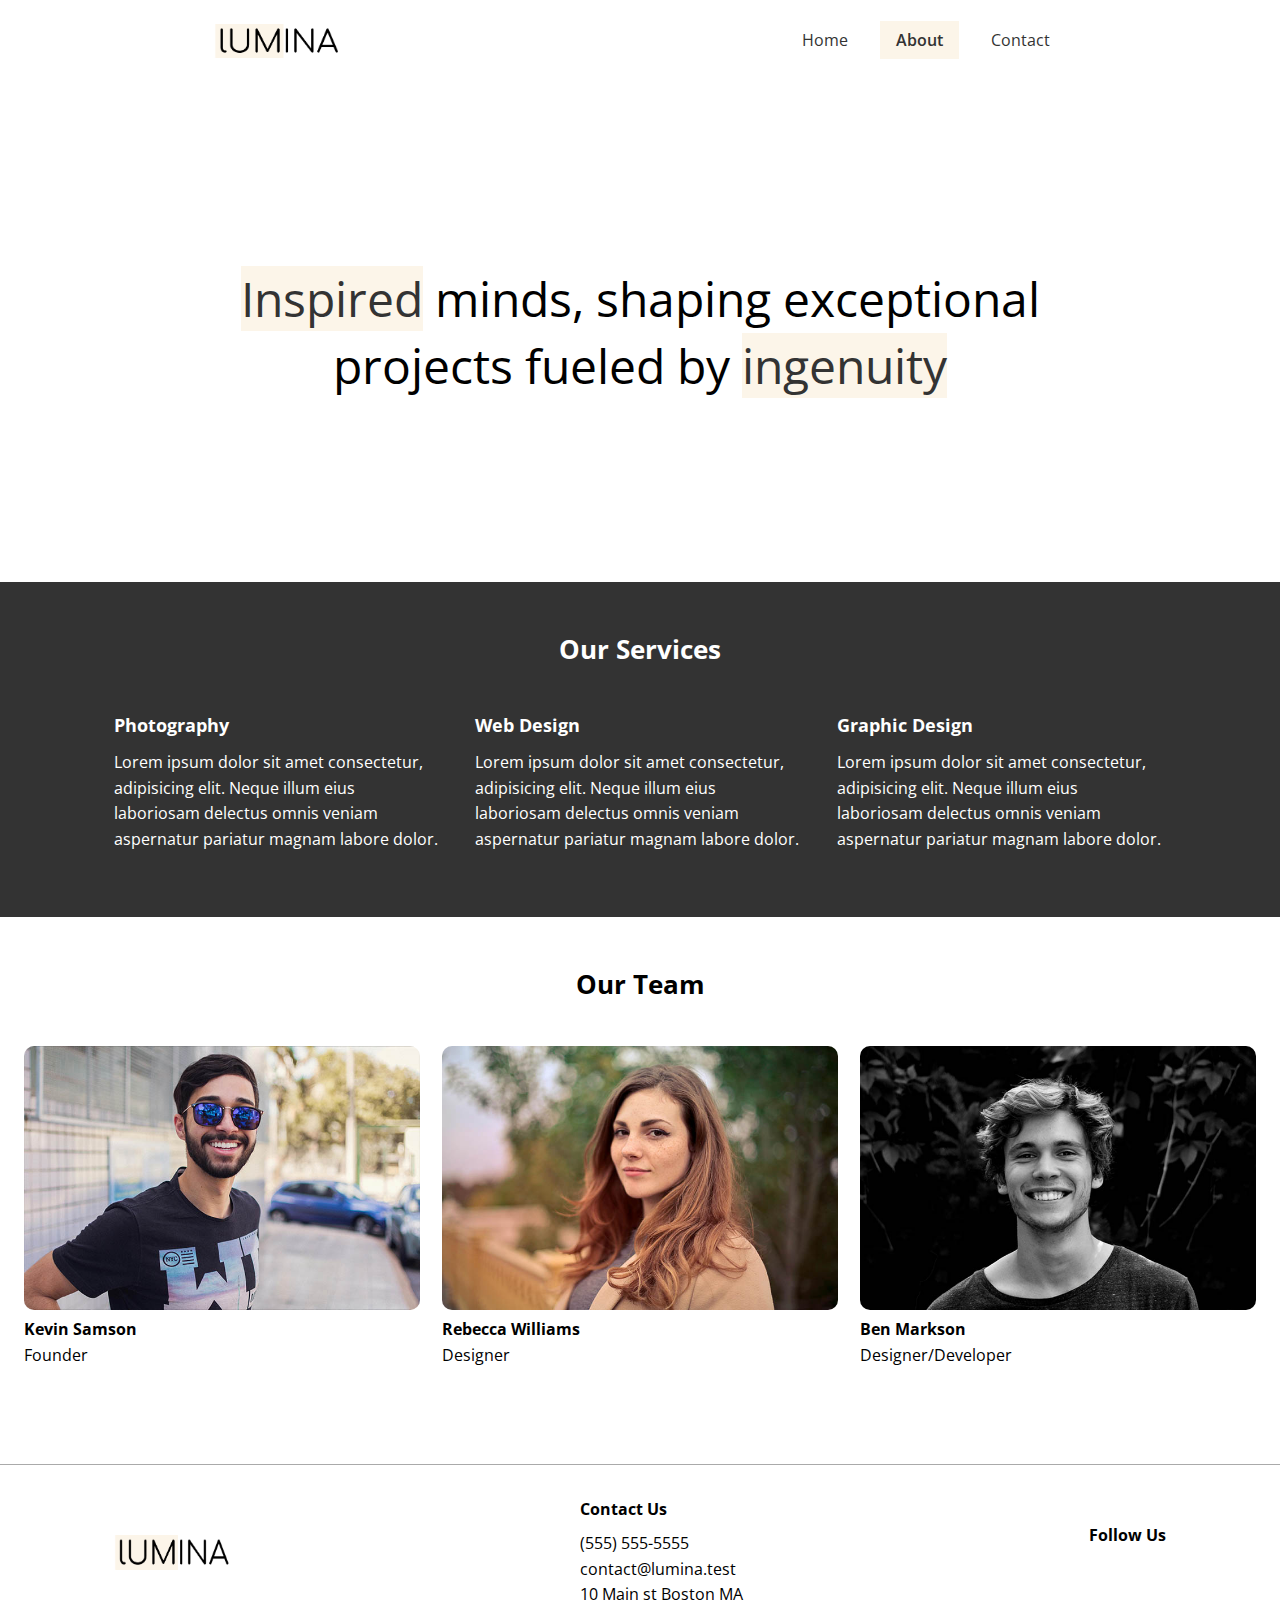
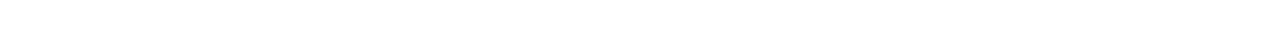
<file: Lumina/about.html>
<!DOCTYPE html>
<html lang="en">
  <head>
    <meta charset="UTF-8" />
    <meta name="viewport" content="width=device-width, initial-scale=1.0" />
    <link
      rel="stylesheet"
      href="https://cdnjs.cloudflare.com/ajax/libs/font-awesome/6.5.2/css/all.min.css"
      integrity="sha512-SnH5WK+bZxgPHs44uWIX+LLJAJ9/2PkPKZ5QiAj6Ta86w+fsb2TkcmfRyVX3pBnMFcV7oQPJkl9QevSCWr3W6A=="
      crossorigin="anonymous"
      referrerpolicy="no-referrer"
    />
    <link rel="preconnect" href="https://fonts.googleapis.com" />
    <link rel="preconnect" href="https://fonts.gstatic.com" crossorigin />
    <link
      href="https://fonts.googleapis.com/css2?family=Open+Sans:ital,wght@0,300..800;1,300..800&display=swap"
      rel="stylesheet"
    />
    <link rel="stylesheet" href="css/styles.css" />
    <link rel="icon" href="images/favicon.ico" />
    <title>About Lumina Creative</title>
  </head>
  <body>
    <header class="header">
      <div class="container container-sm header-flex">
        <img src="images/logo.png" alt="Lumina Creative" class="logo" />
        <nav>
          <ul class="main-menu">
            <li><a href="/">Home</a></li>
            <li><a class="current" href="about.html">About</a></li>
            <li><a href="contact.html">Contact</a></li>
          </ul>
        </nav>
      </div>
    </header>

    <section class="hero">
      <div class="container container-sm">
        <h2>
          <span class="bg-primary"> Inspired</span> minds, shaping exceptional
          projects fueled by <span class="bg-primary">ingenuity</span>
        </h2>
      </div>
    </section>

    <section class="services bg-dark">
      <div class="container">
        <h2 class="section-heading">Our Services</h2>
        <div class="services-flex">
          <div class="service-item">
            <h4>Photography</h4>
            <p>
              Lorem ipsum dolor sit amet consectetur, adipisicing elit. Neque
              illum eius laboriosam delectus omnis veniam aspernatur pariatur
              magnam labore dolor.
            </p>
          </div>
          <div class="service-item">
            <h4>Web Design</h4>
            <p>
              Lorem ipsum dolor sit amet consectetur, adipisicing elit. Neque
              illum eius laboriosam delectus omnis veniam aspernatur pariatur
              magnam labore dolor.
            </p>
          </div>
          <div class="service-item">
            <h4>Graphic Design</h4>
            <p>
              Lorem ipsum dolor sit amet consectetur, adipisicing elit. Neque
              illum eius laboriosam delectus omnis veniam aspernatur pariatur
              magnam labore dolor.
            </p>
          </div>
        </div>
      </div>
    </section>

    <section class="team">
      <div class="container container-lg">
        <h2 class="section-heading">Our Team</h2>
        <div class="team-flex">
          <div class="team-item">
            <img src="images/team1.jpg" alt="Team Member" />
            <h4>Kevin Samson</h4>
            <p>Founder</p>
          </div>
          <div class="team-item">
            <img src="images/team2.jpg" alt="Team Member" />
            <h4>Rebecca Williams</h4>
            <p>Designer</p>
          </div>
          <div class="team-item">
            <img src="images/team3.jpg" alt="Team Member" />
            <h4>Ben Markson</h4>
            <p>Designer/Developer</p>
          </div>
        </div>
      </div>
    </section>

    <footer class="footer">
      <div class="container footer-flex">
        <img src="images/logo.png" alt="Lumina Creative" />

        <div>
          <h4>Contact Us</h4>
          <ul>
            <li>(555) 555-5555</li>
            <li>contact@lumina.test</li>
            <li>10 Main st Boston MA</li>
          </ul>
        </div>

        <div>
          <h4>Follow Us</h4>
          <a href="#"><i class="fab fa-facebook fa-2x"></i></a>
          <a href="#"><i class="fab fa-twitter fa-2x"></i></a>
          <a href="#"><i class="fab fa-instagram fa-2x"></i></a>
          <a href="#"><i class="fab fa-pinterest fa-2x"></i></a>
          <a href="#"><i class="fab fa-tumblr fa-2x"></i></a>
        </div>
      </div>
    </footer>
  </body>
</html>
</file>
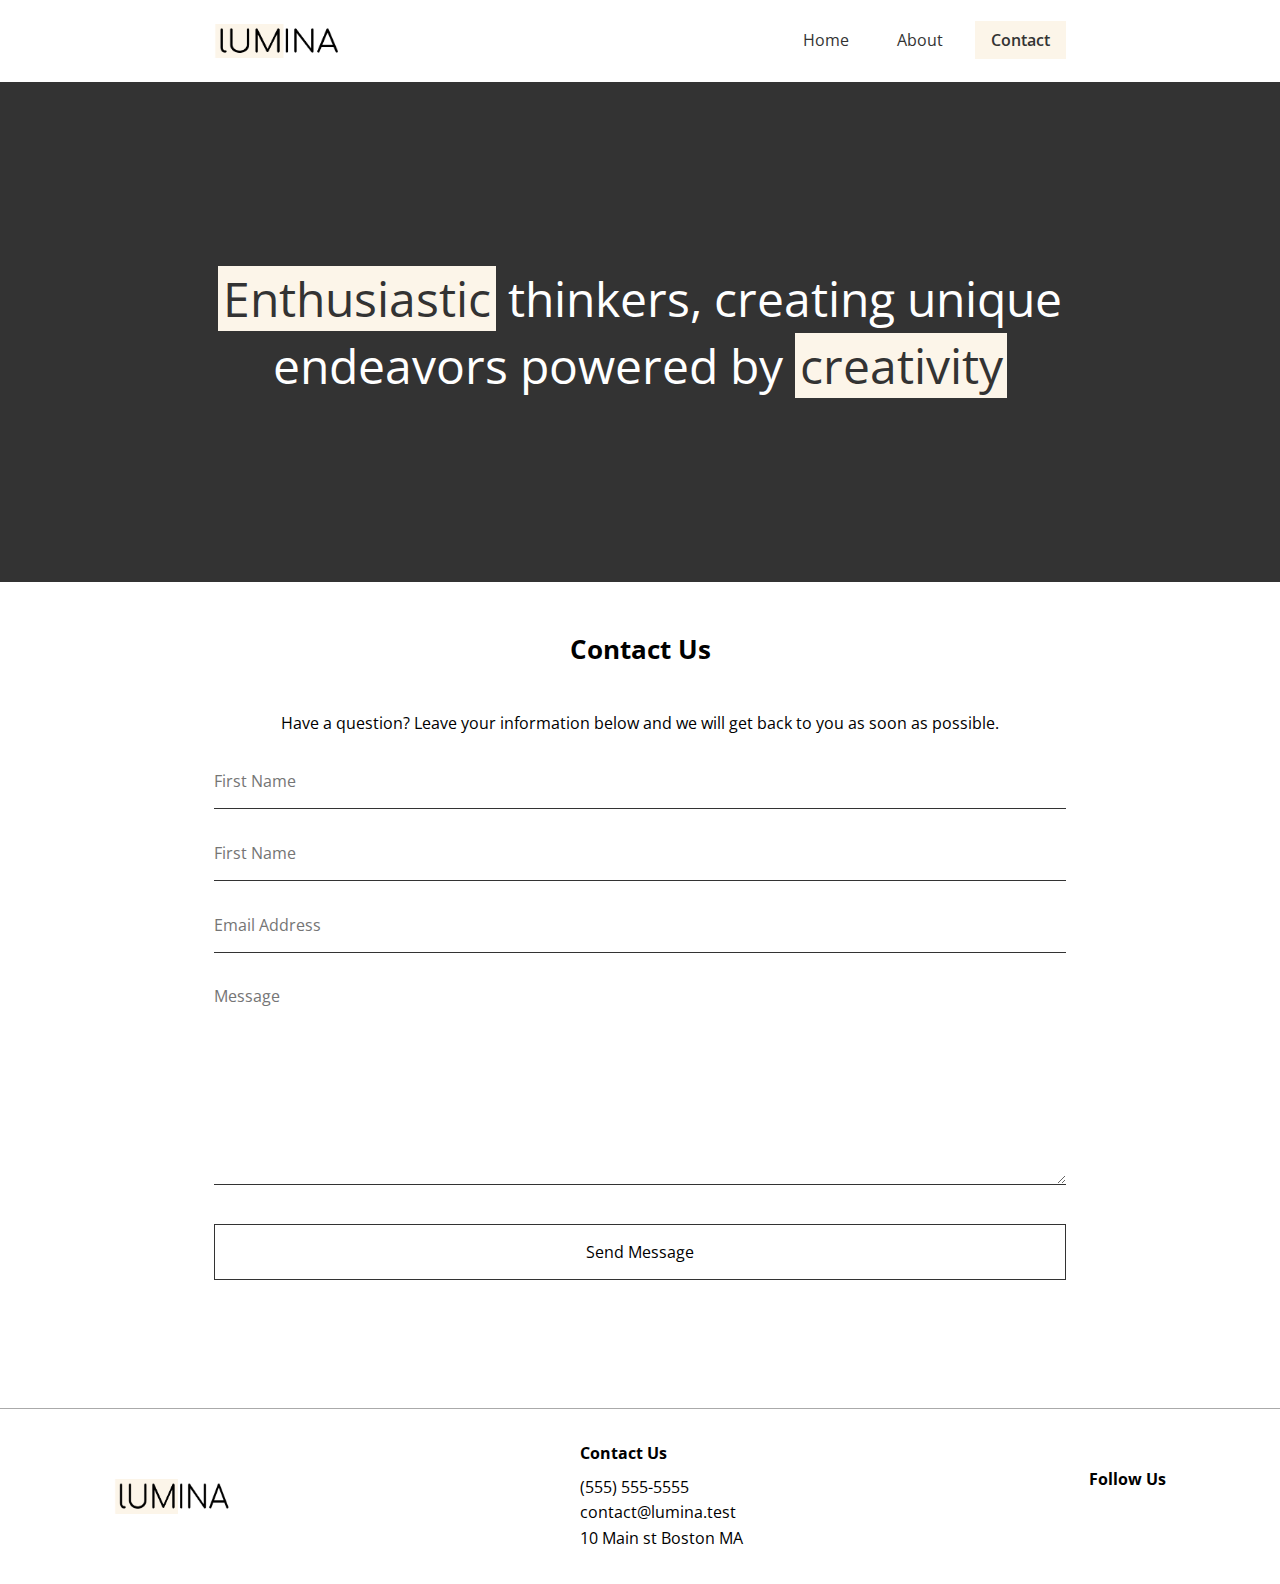
<file: Lumina/contact.html>
<!DOCTYPE html>
<html lang="en">
  <head>
    <meta charset="UTF-8" />
    <meta name="viewport" content="width=device-width, initial-scale=1.0" />
    <link
      rel="stylesheet"
      href="https://cdnjs.cloudflare.com/ajax/libs/font-awesome/6.5.2/css/all.min.css"
      integrity="sha512-SnH5WK+bZxgPHs44uWIX+LLJAJ9/2PkPKZ5QiAj6Ta86w+fsb2TkcmfRyVX3pBnMFcV7oQPJkl9QevSCWr3W6A=="
      crossorigin="anonymous"
      referrerpolicy="no-referrer"
    />
    <link rel="preconnect" href="https://fonts.googleapis.com" />
    <link rel="preconnect" href="https://fonts.gstatic.com" crossorigin />
    <link
      href="https://fonts.googleapis.com/css2?family=Open+Sans:ital,wght@0,300..800;1,300..800&display=swap"
      rel="stylesheet"
    />
    <link rel="stylesheet" href="css/styles.css" />
    <link rel="icon" href="images/favicon.ico" />
    <title>Contact Lumina Creative</title>
  </head>
  <body>
    <header class="header">
      <div class="container container-sm header-flex">
        <img src="images/logo.png" alt="Lumina Creative" class="logo" />
        <nav>
          <ul class="main-menu">
            <li><a href="/">Home</a></li>
            <li><a href="about.html">About</a></li>
            <li><a class="current" href="contact.html">Contact</a></li>
          </ul>
        </nav>
      </div>
    </header>

    <section class="hero bg-dark">
      <div class="container container-sm">
        <h2>
          <span class="bg-primary">Enthusiastic</span> thinkers, creating unique
          endeavors powered by <span class="bg-primary">creativity</span>
        </h2>
      </div>
    </section>

    <section class="contact">
      <div class="container container-sm">
        <h2 class="section-heading">Contact Us</h2>
        <p>
          Have a question? Leave your information below and we will get back to
          you as soon as possible.
        </p>
        <form name="contact" netlify>
          <div class="form-group">
            <label for="first-name" class="visually-hidden">First Name</label>
            <input
              type="text"
              id="first-name"
              name="first-name"
              placeholder="First Name"
            />
          </div>
          <div class="form-group">
            <label for="last-name" class="visually-hidden">Last Name</label>
            <input
              type="text"
              id="last-name"
              name="last-name"
              placeholder="First Name"
            />
          </div>
          <div class="form-group">
            <label for="email" class="visually-hidden">Email Address</label>
            <input
              type="email"
              id="email"
              name="email"
              placeholder="Email Address"
            />
          </div>
          <div class="form-group">
            <label for="message" class="visually-hidden">Message</label>
            <textarea
              id="message"
              name="message"
              placeholder="Message"
            ></textarea>
          </div>
          <div class="form-group">
            <button type="submit" class="btn">Send Message</button>
          </div>
        </form>
      </div>
    </section>

    <footer class="footer">
      <div class="container footer-flex">
        <img src="images/logo.png" alt="Lumina Creative" />

        <div>
          <h4>Contact Us</h4>
          <ul>
            <li>(555) 555-5555</li>
            <li>contact@lumina.test</li>
            <li>10 Main st Boston MA</li>
          </ul>
        </div>

        <div>
          <h4>Follow Us</h4>
          <a href="#"><i class="fab fa-facebook fa-2x"></i></a>
          <a href="#"><i class="fab fa-twitter fa-2x"></i></a>
          <a href="#"><i class="fab fa-instagram fa-2x"></i></a>
          <a href="#"><i class="fab fa-pinterest fa-2x"></i></a>
          <a href="#"><i class="fab fa-tumblr fa-2x"></i></a>
        </div>
      </div>
    </footer>
  </body>
</html>
</file>
<file: Lumina/css/styles.css>
* {
  margin: 0;
  padding: 0;
  box-sizing: border-box;
}

:root {
  --primary-color: #fcf5e9;
  --dark-color: #333;
  --container-normal: 1100px;
  --container-wide: 1400px;
  --container-narrow: 900px;
}

body {
  font-family: 'Open Sans', sans-serif;
  line-height: 1.6;
}

a {
  text-decoration: none;
  color: #333;
}

ul {
  list-style: none;
}

img {
  max-width: 100%;
}

/* Utility Classes */
.bg-primary {
  background: var(--primary-color);
  color: #333;
}

.bg-dark {
  background: var(--dark-color);
  color: #fff;
}

.bg-dark .bg-primary {
  padding: 0 0.3rem;
}

.btn {
  display: inline-block;
  padding: 1rem 2rem;
  border: 1px solid #333;
  background: transparent;
  font-family: inherit;
  font-size: inherit;
  cursor: pointer;
}

.btn:hover {
  background: #333;
  color: #fff;
}

.visually-hidden {
  clip: rect(0 0 0 0);
  clip-path: inset(50%);
  height: 1px;
  overflow: hidden;
  position: absolute;
  white-space: nowrap;
  width: 1px;
}

.section-heading {
  font-size: 1.6rem;
  text-align: center;
  margin-bottom: 40px;
}

/* Container */
.container {
  max-width: var(--container-normal);
  margin: 0 auto;
  padding: 0 1.5rem;
}

.container-lg {
  max-width: var(--container-wide);
}

.container-sm {
  max-width: var(--container-narrow);
}

/* Header */
.header {
  margin: 1.5rem auto;
}

.header .logo {
  width: 130px;
}

.header .header-flex {
  display: flex;
  justify-content: space-between;
  align-items: center;
}

.header .main-menu {
  display: flex;
  gap: 1rem;
}

.header .main-menu a {
  padding: 0.5rem 1rem;
}

.header .main-menu a:hover {
  background: var(--primary-color);
}

.current {
  background: var(--primary-color);
  font-weight: 600;
}

/* Hero */
.hero {
  height: 500px;
  display: flex;
  justify-content: center;
  align-items: center;
  text-align: center;
}

.hero h2 {
  font-size: 3rem;
  line-height: 1.4;
  font-weight: normal;
}

.gallery-flex {
  display: flex;
  justify-content: center;
  flex-wrap: wrap;
  gap: 20px;
}

.gallery-item {
  width: calc(33.333% - 20px);
  border-radius: 10px;
}

.gallery-item img {
  border-radius: 10px;
}

.gallery-item:hover {
  opacity: 0.9;
}

/* Footer */
.footer {
  border-top: 1px solid #aaa;
  padding: 2rem 1.5rem;
  margin-top: 2rem;
}

.footer .footer-flex {
  display: flex;
  justify-content: space-between;
  align-items: center;
}

.footer img {
  width: 120px;
  height: 35px;
}

.footer h4 {
  font-size: 1rem;
  margin-bottom: 0.5rem;
}

.footer a {
  margin: 0.2rem;
}

/* Services */
.services {
  padding: 3rem 0 4rem;
}

.services-flex {
  display: flex;
  gap: 2rem;
}

.service-item h4 {
  font-size: 1.1rem;
  margin-bottom: 0.7rem;
}

/* Team */
.team {
  padding: 3rem 0 4rem;
}

.team-flex {
  display: flex;
  gap: 1.4rem;
}

.team img {
  border-radius: 10px;
}

/* Contact */
.contact {
  padding: 3rem 0 4rem;
}

.contact p {
  text-align: center;
  margin-bottom: 2rem;
}

.form-group {
  margin: 2rem 0;
}

.contact input,
.contact textarea {
  border: none;
  border-bottom: 1px #333 solid;
  width: 100%;
  font-family: inherit;
  font-size: inherit;
  padding-bottom: 1rem;
}

.contact textarea {
  height: 200px;
}

.contact input:focus,
.contact textarea:focus {
  outline: 0;
}

.contact button {
  width: 100%;
}

/* Media Queries */
@media (max-width: 768px) {
  .header .header-flex,
  .footer .footer-flex,
  .services .services-flex,
  .team .team-flex {
    flex-direction: column;
    gap: 1.5rem;
  }

  .hero {
    height: 300px;
  }

  .hero h2 {
    font-size: 1.8rem;
  }

  .gallery-item {
    width: calc(50% - 20px);
  }

  .footer .footer-flex {
    text-align: center;
  }
}
</file>
